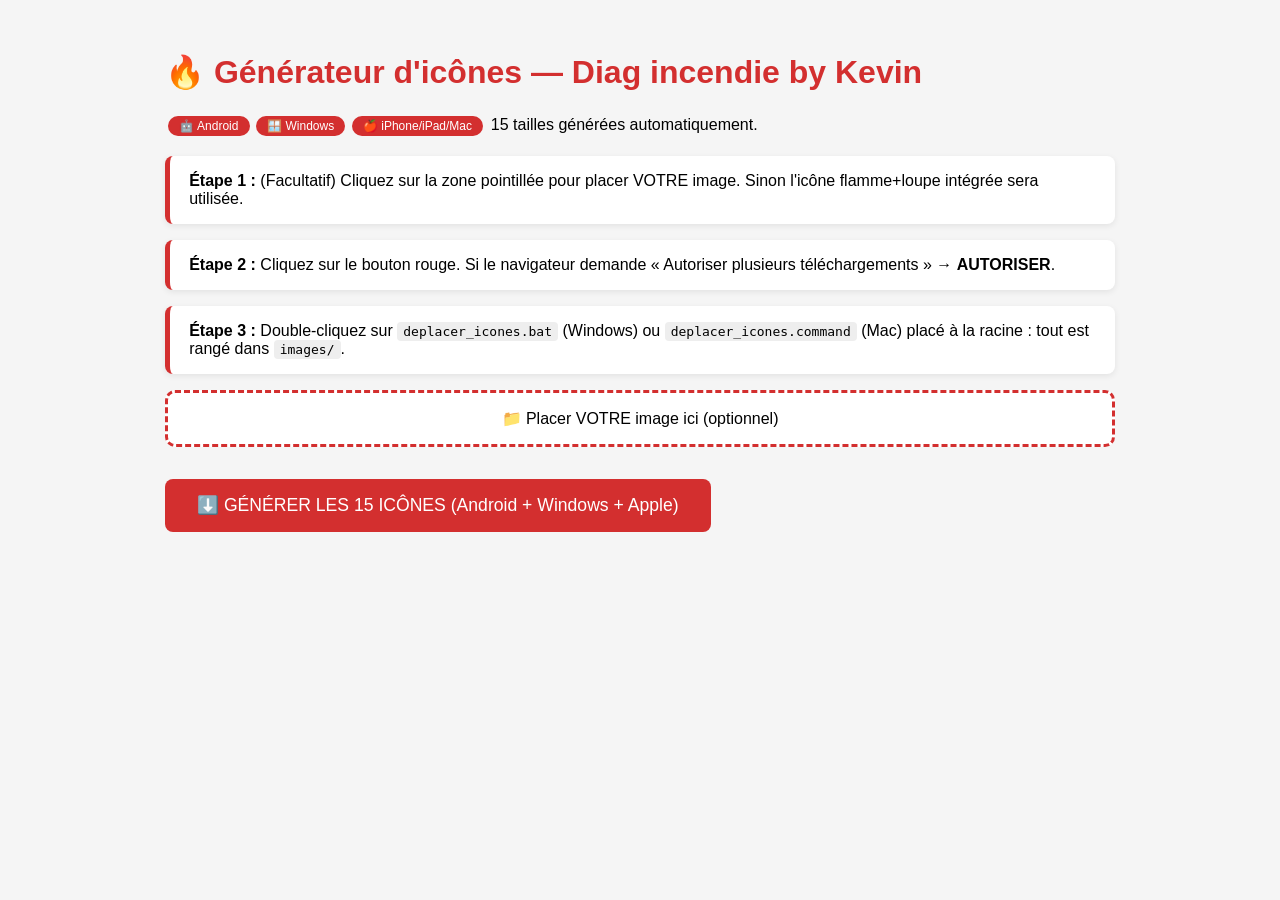
<file: tools/generate-icons.html>
<!DOCTYPE html>
<html lang="fr">
<head>
<meta charset="UTF-8">
<title>Générateur d'icônes multi-plateformes - Diag incendie by Kevin</title>
<style>
  body{font-family:'Segoe UI',sans-serif;background:#f5f5f5;padding:2rem;max-width:950px;margin:auto}
  h1{color:#d32f2f}
  .step{background:#fff;border-left:5px solid #d32f2f;padding:1rem 1.2rem;margin:1rem 0;border-radius:8px;box-shadow:0 2px 6px rgba(0,0,0,.08)}
  button{padding:1rem 2rem;background:#d32f2f;color:#fff;border:none;border-radius:8px;font-size:1.1rem;cursor:pointer;margin:1rem 0}
  button:disabled{background:#999}
  #grid{display:grid;grid-template-columns:repeat(auto-fill,minmax(130px,1fr));gap:1rem;margin-top:1rem}
  .card{background:#fff;border-radius:10px;padding:.8rem;text-align:center;box-shadow:0 2px 6px rgba(0,0,0,.1);font-size:.8rem}
  .card img{border-radius:12px}
  .card a{display:inline-block;margin-top:.4rem;color:#d32f2f;font-weight:600}
  #status{font-weight:700;color:#2e7d32;margin:1rem 0}
  code{background:#eee;padding:2px 6px;border-radius:4px}
  .drop{border:3px dashed #d32f2f;border-radius:10px;padding:1rem;text-align:center;background:#fff;margin:1rem 0;cursor:pointer;display:block}
  .plat{display:inline-block;background:#d32f2f;color:#fff;border-radius:12px;padding:.2rem .7rem;font-size:.75rem;margin:.2rem}
</style>
</head>
<body>
<h1>🔥 Générateur d'icônes — Diag incendie by Kevin</h1>
<p><span class="plat">🤖 Android</span><span class="plat">🪟 Windows</span><span class="plat">🍎 iPhone/iPad/Mac</span> 15 tailles générées automatiquement.</p>

<div class="step"><strong>Étape 1 :</strong> (Facultatif) Cliquez sur la zone pointillée pour placer VOTRE image. Sinon l'icône flamme+loupe intégrée sera utilisée.</div>
<div class="step"><strong>Étape 2 :</strong> Cliquez sur le bouton rouge. Si le navigateur demande « Autoriser plusieurs téléchargements » → <strong>AUTORISER</strong>.</div>
<div class="step"><strong>Étape 3 :</strong> Double-cliquez sur <code>deplacer_icones.bat</code> (Windows) ou <code>deplacer_icones.command</code> (Mac) placé à la racine : tout est rangé dans <code>images/</code>.</div>

<label class="drop" for="file">📁 Placer VOTRE image ici (optionnel)<input type="file" id="file" accept="image/*" hidden></label>
<img id="preview" style="display:none;width:96px;border-radius:12px">

<button id="go">⬇️ GÉNÉRER LES 15 ICÔNES (Android + Windows + Apple)</button>
<div id="status"></div>
<div id="grid"></div>

<script>
const SVG = `<svg xmlns='http://www.w3.org/2000/svg' viewBox='0 0 512 512'><defs><linearGradient id='b' x1='0' y1='0' x2='0' y2='1'><stop offset='0' stop-color='#a32638'/><stop offset='1' stop-color='#6d0f1d'/></linearGradient><linearGradient id='f' x1='0' y1='0' x2='0' y2='1'><stop offset='0' stop-color='#ffb300'/><stop offset='1' stop-color='#f4511e'/></linearGradient></defs><rect width='512' height='512' rx='110' fill='url(#b)'/><path fill='url(#f)' d='M256 72c12 68 84 98 92 188 4 60-28 112-92 136-64-24-96-76-92-136 4-44 32-72 50-108 6 24 22 36 24 56 14-40 8-92 18-136z'/><path fill='#801425' d='M256 240c20 28 36 48 36 76 0 28-16 48-36 56-20-8-36-28-36-56 0-28 16-48 36-76z'/><circle cx='308' cy='308' r='74' fill='none' stroke='#fff' stroke-width='30'/><line x1='360' y1='360' x2='428' y2='428' stroke='#fff' stroke-width='40' stroke-linecap='round'/></svg>`;
// Android: 72→512 | Windows: 44,150,310 | Apple: 120,152,167,180,1024
const SIZES = [44, 72, 96, 120, 128, 144, 150, 152, 167, 180, 192, 310, 384, 512, 1024];
let customImg = null;

document.getElementById('file').addEventListener('change', (e) => {
    const f = e.target.files[0];
    if (!f) return;
    customImg = new Image();
    customImg.src = URL.createObjectURL(f);
    customImg.onload = () => {
        const p = document.getElementById('preview');
        p.src = customImg.src; p.style.display = 'inline-block';
        document.getElementById('status').textContent = '✅ Votre image est prête ! Cliquez sur le bouton rouge.';
    };
});

document.getElementById('go').addEventListener('click', async () => {
    const btn = document.getElementById('go'); btn.disabled = true;
    const status = document.getElementById('status');
    const grid = document.getElementById('grid'); grid.innerHTML = '';

    let img;
    if (customImg) { img = customImg; }
    else {
        img = new Image();
        const blob = new Blob([SVG], { type: 'image/svg+xml' });
        const url = URL.createObjectURL(blob);
        await new Promise((res, rej) => { img.onload = res; img.onerror = rej; img.src = url; });
    }

    let i = 0;
    for (const s of SIZES) {
        const c = document.createElement('canvas');
        c.width = s; c.height = s;
        const ctx = c.getContext('2d');
        const ratio = Math.max(s / img.width, s / img.height);
        const w = img.width * ratio, h = img.height * ratio;
        ctx.drawImage(img, (s - w) / 2, (s - h) / 2, w, h);

        const png = await new Promise(r => c.toBlob(r, 'image/png'));
        const u = URL.createObjectURL(png);
        const a = document.createElement('a');
        a.href = u; a.download = `icon-${s}x${s}.png`;
        document.body.appendChild(a); a.click(); a.remove();

        const card = document.createElement('div'); card.className = 'card';
        card.innerHTML = `<img src="${u}" width="${Math.min(s, 80)}"><br>icon-${s}x${s}.png<br><a href="${u}" download="icon-${s}x${s}.png">Re-télécharger</a>`;
        grid.appendChild(card);

        i++;
        status.textContent = `✅ ${i}/15 icônes téléchargées...`;
        await new Promise(r => setTimeout(r, 400));
    }
    status.textContent = '✅ TERMINÉ ! 15 icônes dans Téléchargements → lancez le script de rangement.';
});
</script>
</body>
</html>
</file>
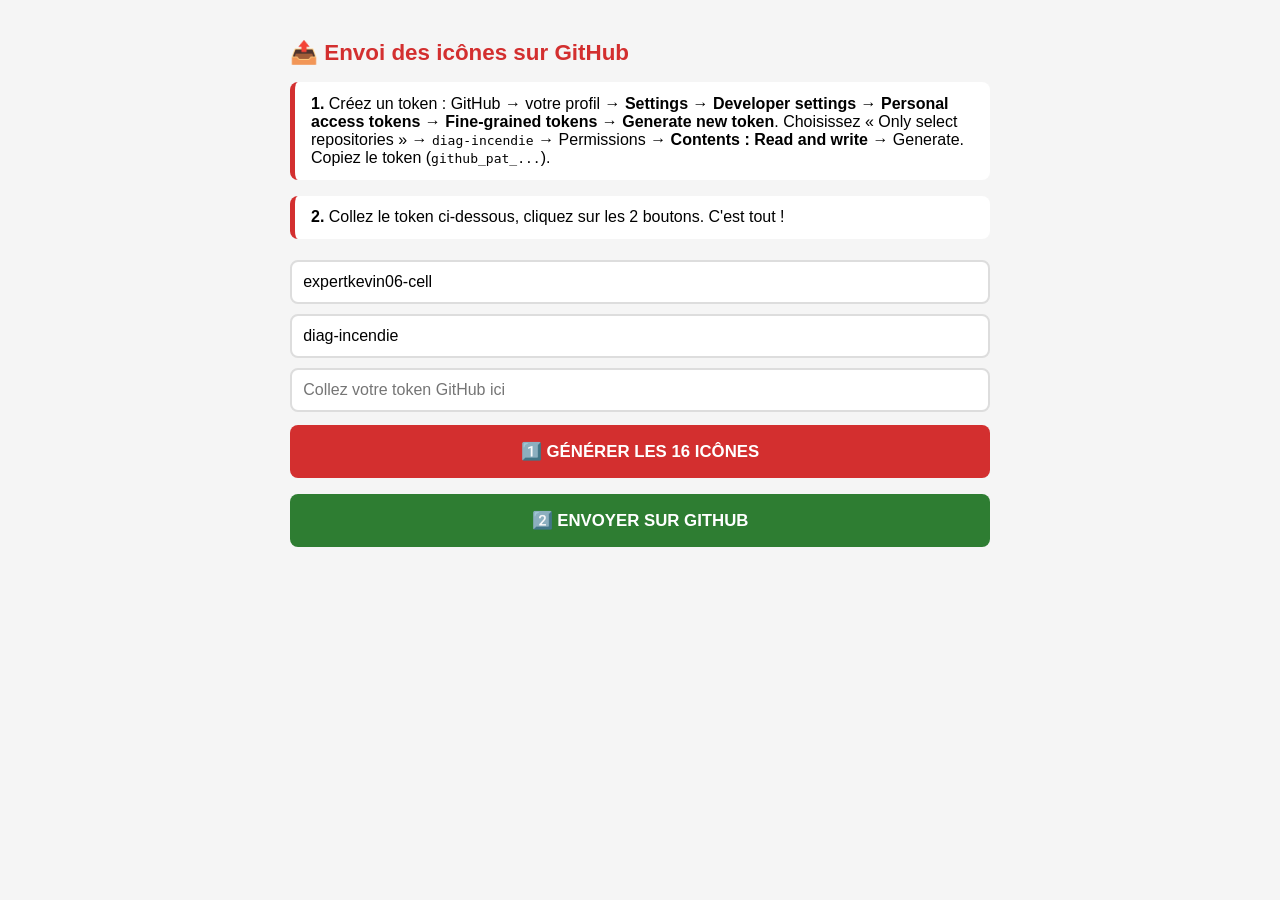
<file: tools/upload-icons-github.html>
<!DOCTYPE html>
<html lang="fr">
<head>
<meta charset="UTF-8">
<meta name="viewport" content="width=device-width, initial-scale=1.0">
<title>Envoi des icônes sur GitHub - Diag incendie by Kevin</title>
<style>
  body{font-family:'Segoe UI',sans-serif;background:#f5f5f5;padding:1.5rem;max-width:700px;margin:auto}
  h1{color:#d32f2f;font-size:1.4rem}
  .step{background:#fff;border-left:5px solid #d32f2f;padding:.8rem 1rem;margin:1rem 0;border-radius:8px}
  input{width:100%;padding:.7rem;margin:.3rem 0;border:2px solid #ddd;border-radius:8px;font-size:1rem;box-sizing:border-box}
  button{width:100%;padding:1rem;margin:.5rem 0;border:none;border-radius:8px;font-size:1.05rem;font-weight:700;color:#fff;cursor:pointer}
  #gen{background:#d32f2f}#send{background:#2e7d32}button:disabled{background:#999}
  #status{font-weight:700;margin:1rem 0;color:#2e7d32}
  #grid{display:grid;grid-template-columns:repeat(auto-fill,minmax(90px,1fr));gap:.6rem}
  .card{background:#fff;border-radius:8px;padding:.5rem;text-align:center;font-size:.65rem}
  a{color:#d32f2f}
</style>
</head>
<body>
<h1>📤 Envoi des icônes sur GitHub</h1>
<div class="step"><strong>1.</strong> Créez un token : GitHub → votre profil → <strong>Settings → Developer settings → Personal access tokens → Fine-grained tokens → Generate new token</strong>. Choisissez « Only select repositories » → <code>diag-incendie</code> → Permissions → <strong>Contents : Read and write</strong> → Generate. Copiez le token (<code>github_pat_...</code>).</div>
<div class="step"><strong>2.</strong> Collez le token ci-dessous, cliquez sur les 2 boutons. C'est tout !</div>

<input id="user" value="expertkevin06-cell" placeholder="Utilisateur GitHub">
<input id="repo" value="diag-incendie" placeholder="Nom du dépôt">
<input id="token" type="password" placeholder="Collez votre token GitHub ici">
<button id="gen">1️⃣ GÉNÉRER LES 16 ICÔNES</button>
<button id="send" disabled>2️⃣ ENVOYER SUR GITHUB</button>
<div id="status"></div>
<div id="grid"></div>

<script>
const SVG = `<svg xmlns='http://www.w3.org/2000/svg' width='512' height='512' viewBox='0 0 512 512'><defs><linearGradient id='b' x1='0' y1='0' x2='0' y2='1'><stop offset='0' stop-color='#a32638'/><stop offset='1' stop-color='#6d0f1d'/></linearGradient><linearGradient id='f' x1='0' y1='0' x2='0' y2='1'><stop offset='0' stop-color='#ffb300'/><stop offset='1' stop-color='#f4511e'/></linearGradient></defs><rect width='512' height='512' rx='110' fill='url(#b)'/><path fill='url(#f)' d='M256 72c12 68 84 98 92 188 4 60-28 112-92 136-64-24-96-76-92-136 4-44 32-72 50-108 6 24 22 36 24 56 14-40 8-92 18-136z'/><path fill='#801425' d='M256 240c20 28 36 48 36 76 0 28-16 48-36 56-20-8-36-28-36-56 0-28 16-48 36-76z'/><circle cx='308' cy='308' r='74' fill='none' stroke='#fff' stroke-width='30'/><line x1='360' y1='360' x2='428' y2='428' stroke='#fff' stroke-width='40' stroke-linecap='round'/></svg>`;
const SIZES = [44,72,96,120,128,144,150,152,167,180,192,310,384,512,1024];
let icons = [];

document.getElementById('gen').addEventListener('click', async () => {
    const status = document.getElementById('status');
    status.textContent = '⏳ Génération en cours...';
    const img = new Image();
    const blob = new Blob([SVG], { type: 'image/svg+xml' });
    const url = URL.createObjectURL(blob);
    await new Promise((res, rej) => { img.onload = res; img.onerror = rej; img.src = url; });

    icons = [];
    for (const s of SIZES) {
        const c = document.createElement('canvas');
        c.width = s; c.height = s;
        c.getContext('2d').drawImage(img, 0, 0, s, s);
        icons.push({ name: `icon-${s}x${s}.png`, b64: c.toDataURL('image/png').split(',')[1] });
    }
    const a = icons.find(i => i.name === 'icon-180x180.png');
    icons.push({ name: 'apple-touch-icon.png', b64: a.b64 });

    document.getElementById('grid').innerHTML = icons.map(i =>
        `<div class="card"><img src="data:image/png;base64,${i.b64}" width="56"><br>${i.name}</div>`).join('');
    status.textContent = '✅ 16 icônes prêtes ! Cliquez sur « ENVOYER SUR GITHUB ».';
    document.getElementById('send').disabled = false;
});

document.getElementById('send').addEventListener('click', async () => {
    const user = document.getElementById('user').value.trim();
    const repo = document.getElementById('repo').value.trim();
    const token = document.getElementById('token').value.trim();
    const status = document.getElementById('status');
    if (!token) { alert('Collez d\'abord votre token GitHub'); return; }

    document.getElementById('send').disabled = true;
    let i = 0;
    for (const ic of icons) {
        status.textContent = `📤 Envoi ${i + 1}/${icons.length} : ${ic.name}...`;
        let sha;
        try {
            const g = await fetch(`https://api.github.com/repos/${user}/${repo}/contents/images/${ic.name}`,
                { headers: { Authorization: `Bearer ${token}` } });
            if (g.ok) sha = (await g.json()).sha;
        } catch (e) {}
        const body = { message: `Ajout ${ic.name} (icônes PWA)`, content: ic.b64 };
        if (sha) body.sha = sha;
        const r = await fetch(`https://api.github.com/repos/${user}/${repo}/contents/images/${ic.name}`, {
            method: 'PUT',
            headers: { Authorization: `Bearer ${token}`, 'Content-Type': 'application/json' },
            body: JSON.stringify(body)
        });
        if (!r.ok) {
            const err = await r.json().catch(() => ({}));
            status.textContent = `❌ Erreur ${r.status} sur ${ic.name} : ${err.message || 'token invalide ?'}`;
            document.getElementById('send').disabled = false;
            return;
        }
        i++;
    }
    status.textContent = '✅ TERMINÉ ! 16 icônes envoyées. Attendez 1 minute, puis relancez l\'analyse PWABuilder.';
});
</script>
</body>
</html>
</file>
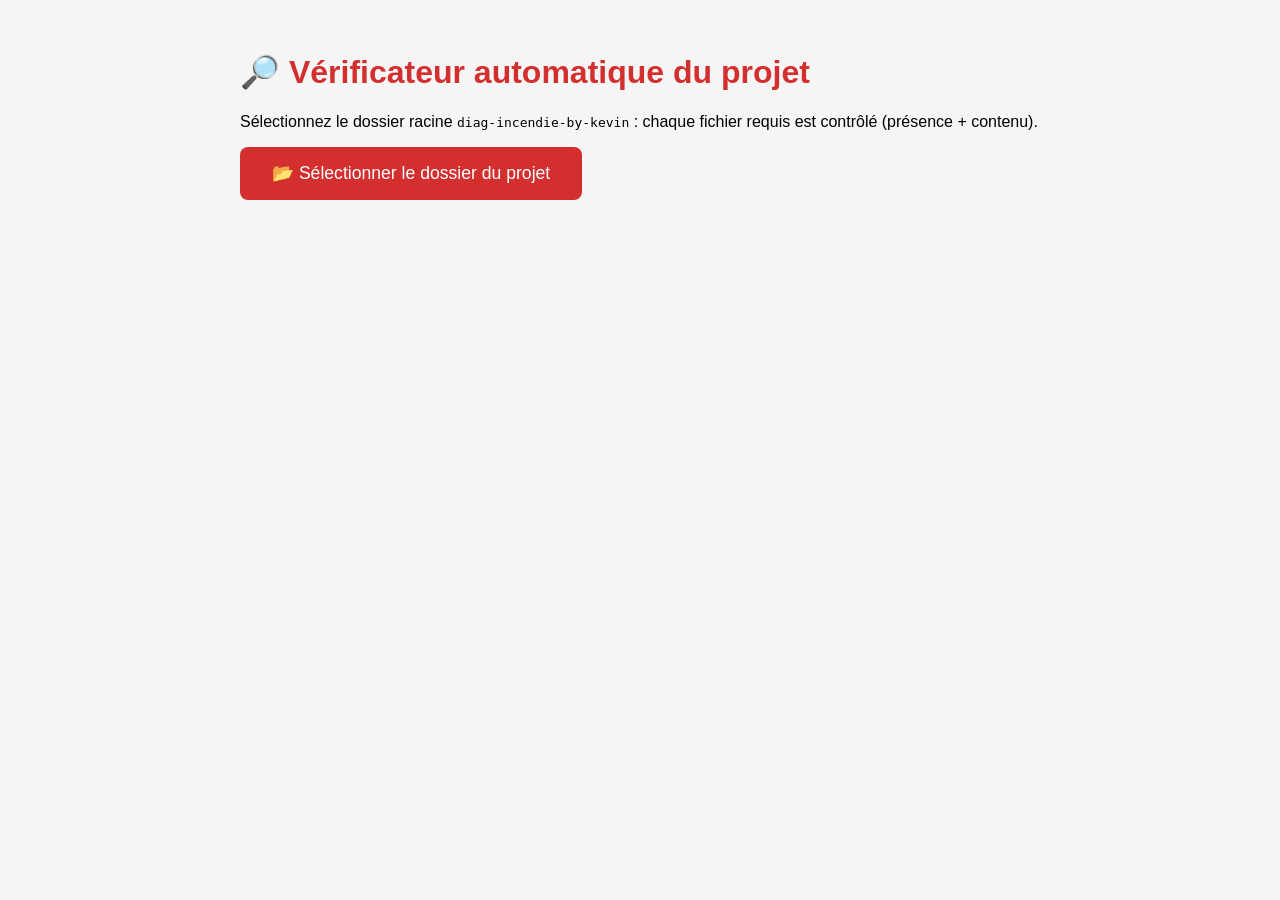
<file: tools/verifier.html>
<!DOCTYPE html>
<html lang="fr">
<head>
<meta charset="UTF-8">
<title>Vérificateur du projet - Diag incendie by Kevin</title>
<style>
  body{font-family:'Segoe UI',sans-serif;background:#f5f5f5;padding:2rem;max-width:800px;margin:auto}
  h1{color:#d32f2f}
  button{padding:1rem 2rem;background:#d32f2f;color:#fff;border:none;border-radius:8px;font-size:1.1rem;cursor:pointer}
  table{width:100%;border-collapse:collapse;background:#fff;margin-top:1rem;box-shadow:0 2px 6px rgba(0,0,0,.1)}
  td{padding:.6rem 1rem;border-bottom:1px solid #eee;font-size:.9rem}
  .ok{color:#2e7d32;font-weight:700}.ko{color:#c62828;font-weight:700}
  #verdict{margin-top:1rem;padding:1rem;border-radius:8px;font-size:1.2rem;font-weight:700;color:#fff}
</style>
</head>
<body>
<h1>🔎 Vérificateur automatique du projet</h1>
<p>Sélectionnez le dossier racine <code>diag-incendie-by-kevin</code> : chaque fichier requis est contrôlé (présence + contenu).</p>
<button id="pick">📂 Sélectionner le dossier du projet</button>
<div id="verdict"></div>
<div id="results"></div>

<script>
const REQUIRED = [
  'index.html', 'manifest.json', 'service-worker.js',
  'css/styles.css',
  'js/app.js', 'js/database.js', 'js/gemini-search.js',
  'images/icon.svg', 'images/apple-touch-icon.png',
  'images/icon-44x44.png','images/icon-72x72.png','images/icon-96x96.png','images/icon-120x120.png',
  'images/icon-128x128.png','images/icon-144x144.png','images/icon-150x150.png','images/icon-152x152.png',
  'images/icon-167x167.png','images/icon-180x180.png','images/icon-192x192.png','images/icon-310x310.png',
  'images/icon-384x384.png','images/icon-512x512.png','images/icon-1024x1024.png',
  'tools/generate-icons.html', 'tools/verifier.html'
];

document.getElementById('pick').addEventListener('click', async () => {
    if (!window.showDirectoryPicker) { alert('Utilisez Chrome ou Edge sur ordinateur.'); return; }
    const dir = await window.showDirectoryPicker();
    const files = new Map();

    async function walk(handle, prefix) {
        for await (const entry of handle.values()) {
            const path = prefix ? prefix + '/' + entry.name : entry.name;
            if (entry.kind === 'file') files.set(path, entry);
            else await walk(entry, path);
        }
    }
    await walk(dir, '');

    let html = '<table>', okCount = 0;
    for (const req of REQUIRED) {
        const present = files.has(req);
        let extra = '';
        if (present && req === 'js/gemini-search.js') {
            const txt = await (await files.get(req).getFile()).text();
            if (txt.includes('VOTRE_CLE_API_GEMINI')) extra = ' — ⚠️ clé Gemini à remplacer !';
        }
        if (present && req === 'manifest.json') {
            const txt = await (await files.get(req).getFile()).text();
            if (!txt.includes('Diag incendie by Kevin')) extra = ' — ⚠️ nom d\'app manquant !';
        }
        if (present) okCount++;
        html += `<tr><td class="${present ? 'ok' : 'ko'}">${present ? '✅' : '❌'}</td><td>${req}${extra}</td></tr>`;
    }
    html += '</table>';
    document.getElementById('results').innerHTML = html;

    const v = document.getElementById('verdict');
    if (okCount === REQUIRED.length) {
        v.style.background = '#2e7d32';
        v.textContent = `✅ PROJET COMPLET : ${okCount}/${REQUIRED.length} fichiers vérifiés. Prêt pour GitHub + PWABuilder !`;
    } else {
        v.style.background = '#c62828';
        v.textContent = `⚠️ ${okCount}/${REQUIRED.length} fichiers présents. Complétez les ❌ puis revérifiez.`;
    }
});
</script>
</body>
</html>
</file>
